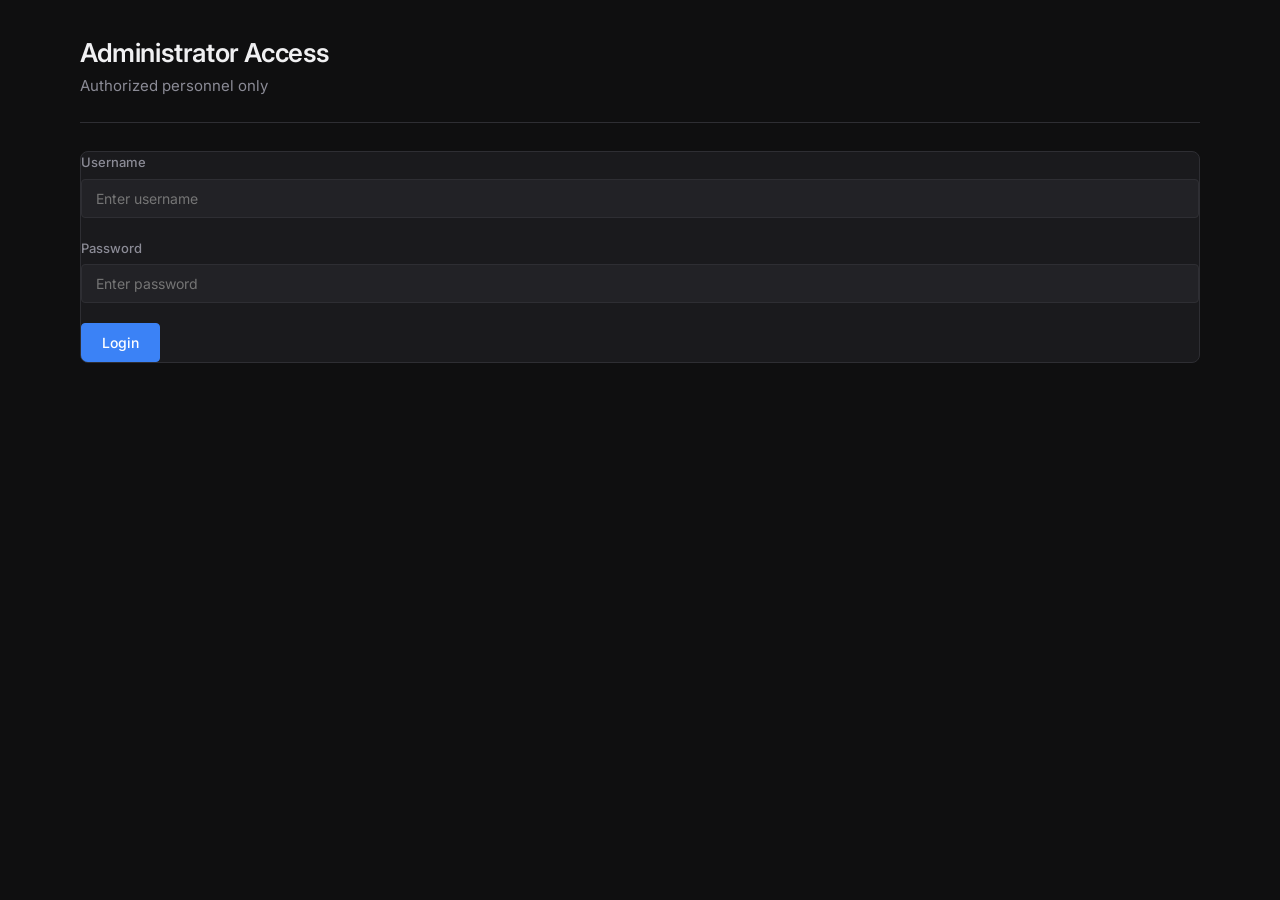
<file: admin-login.html>
<!DOCTYPE html>
<html lang="en">
<head>
    <meta charset="UTF-8">
    <meta name="viewport" content="width=device-width, initial-scale=1.0">
    <title>Admin Login</title>

    <link rel="stylesheet" href="css/style.css">
</head>

<body>

    <main class="dashboard">

        <div class="hero-section">
            <h1>Administrator Access</h1>
            <p>Authorized personnel only</p>
        </div>

        <section class="tracker-section">

            <div class="form-group">

                <label>Username</label>

                <input
                    type="text"
                    id="adminUsername"
                    placeholder="Enter username"
                >

            </div>

            <div class="form-group">

                <label>Password</label>

                <input
                    type="password"
                    id="adminPassword"
                    placeholder="Enter password"
                >

            </div>

            <button
                class="btn-submit"
                id="adminLoginBtn"
            >
                Login
            </button>

        </section>

    </main>

    <script src="js/admin-login.js"></script>

</body>
</html>
</file>
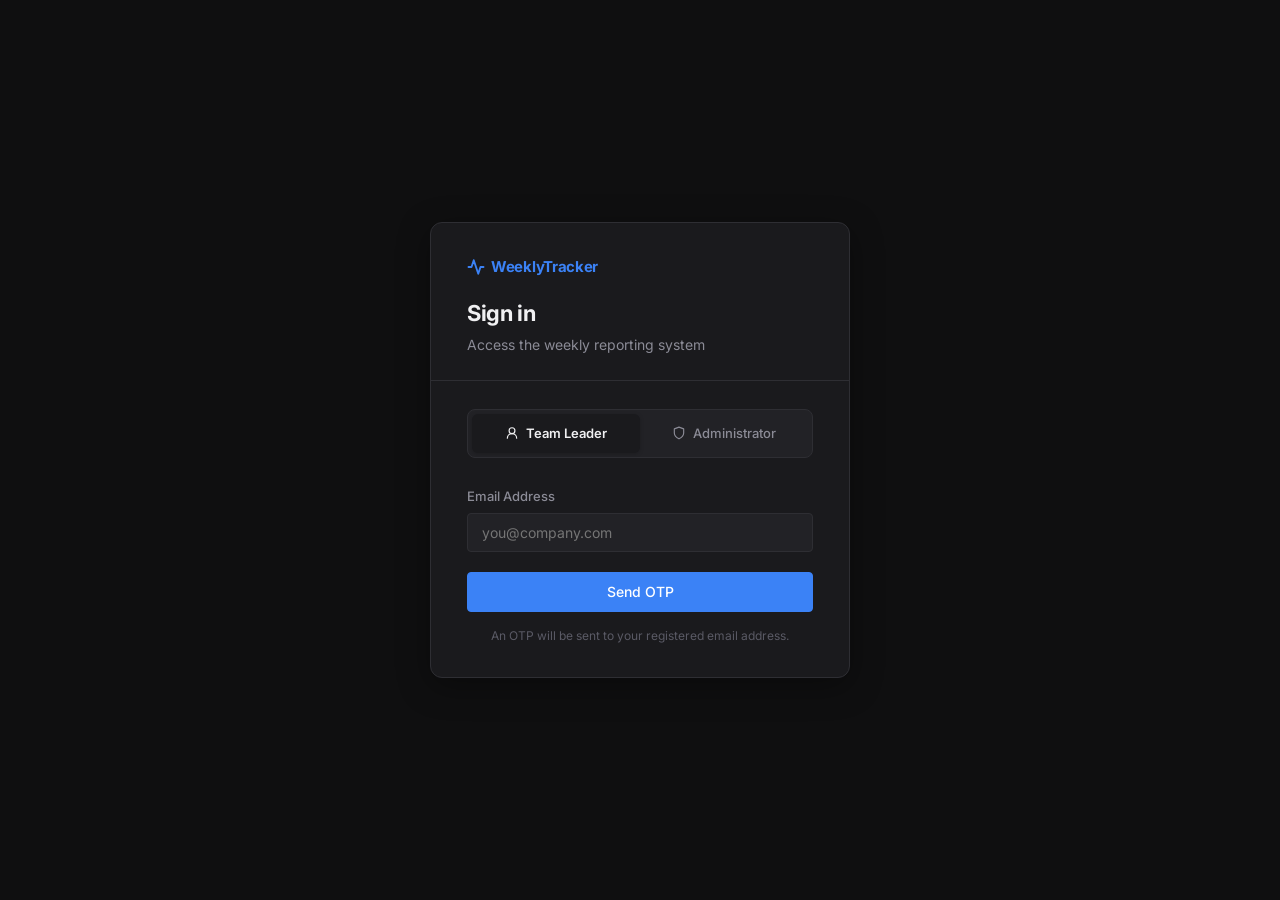
<file: form.html>
<!DOCTYPE html>
<html lang="en">
<head>
    <meta charset="UTF-8">
    <meta name="viewport" content="width=device-width, initial-scale=1.0">
    <title>Submit Report</title>

    <link rel="stylesheet" href="css/style.css">
</head>
<body>
    <script src="js/auth.js"></script>
    <script>
        if (!Auth.guard()) { /* redirecting */ }
    </script>

<nav class="navbar">
    <div class="logo" style="display: flex; align-items: center;">
        <svg xmlns="http://www.w3.org/2000/svg" width="20" height="20" viewBox="0 0 24 24" fill="none" stroke="var(--accent)" stroke-width="2.5" stroke-linecap="round" stroke-linejoin="round" style="margin-right: 6px;">
            <path d="M22 12h-4l-3 9L9 3l-3 9H2"/>
        </svg>
        WeeklyTracker
    </div>
    <ul class="nav-links">
        <li><a href="index.html">Dashboard</a></li>
        <li><a href="form.html" class="active">Submit Report</a></li>
        <li><a href="tracker.html">Tracker</a></li>
        <li><a href="teams.html">Teams</a></li>
    </ul>
    <div class="navbar-right">
        <button id="sendReportBtn" class="action-btn" style="background: var(--accent); color: white; border-color: var(--accent);">Director Report</button>
        <div class="week-badge" id="weekBadgeNav">—</div>
        <button class="theme-btn" onclick="location.reload()" title="Refresh Dashboard">
            <svg xmlns="http://www.w3.org/2000/svg" width="16" height="16" viewBox="0 0 24 24" fill="none" stroke="currentColor" stroke-width="2" stroke-linecap="round" stroke-linejoin="round">
                <path d="M3 12a9 9 0 1 0 9-9 9.75 9.75 0 0 0-6.74 2.74L3 8"/>
                <path d="M3 3v5h5"/>
            </svg>
        </button>
        <button id="themeToggle" class="theme-btn" title="Toggle theme">
            <svg xmlns="http://www.w3.org/2000/svg" width="16" height="16" viewBox="0 0 24 24" fill="none" stroke="currentColor" stroke-width="2" stroke-linecap="round" stroke-linejoin="round">
                <path d="M12 3a6 6 0 0 0 9 9 9 9 0 1 1-9-9Z"/>
            </svg>
        </button>
        <!-- Profile icon -->
        <div class="profile-avatar" id="profileAvatar" title="">
            <svg xmlns="http://www.w3.org/2000/svg" width="16" height="16" viewBox="0 0 24 24" fill="none" stroke="currentColor" stroke-width="2" stroke-linecap="round" stroke-linejoin="round">
                <circle cx="12" cy="8" r="5"/><path d="M20 21a8 8 0 1 0-16 0"/>
            </svg>
        </div>
        <button id="logoutBtn" class="action-btn">Logout</button>
    </div>
</nav>

<main class="dashboard">

    <div class="hero-section">
        <h1>Submit Weekly Report</h1>
        <p>Fill your weekly progress report</p>
    </div>

    <section class="tracker-section" style="position: relative;">

        <!-- Auto-fill loader overlay -->
        <div class="form-loading-overlay hidden" id="formLoader">
            <div class="spinner spinner-lg"></div>
            <span>Auto-filling your details…</span>
        </div>

        <div class="card-header" style="padding: 16px 24px; border-bottom: 1px solid var(--border); background: var(--bg-elevated); font-size: 14px; font-weight: 600;">Weekly Report Details</div>
        <form id="reportForm" style="padding: 24px;">

            <div class="form-grid-2">
                <div class="form-group">
                    <label>Select Team</label>
                    <select id="teamName" required>
                        <option value="" disabled selected>Choose Team</option>
                    </select>
                </div>

                <div class="form-group">
                    <label>Team Leader</label>
                    <input type="text" id="leaderName" readonly placeholder="Auto-filled">
                </div>

                <div class="form-group" style="grid-column: span 2;">
                    <label>Email Address</label>
                    <select id="leaderEmail" required>
                        <option value="" disabled selected>Choose Email</option>
                    </select>
                </div>
            </div>

            <hr class="divider">

            <div class="form-group">
                <label>Work Done This Week</label>
                <textarea id="workDone" rows="4" placeholder="List all completed tasks and key activities..." required></textarea>
            </div>

            <div class="form-group">
                <label>Work In Progress</label>
                <textarea id="wip" rows="4" placeholder="What's currently being worked on but not yet finished?" required></textarea>
            </div>

            <div class="form-group">
                <label>Plans For Next Week</label>
                <textarea id="nextWeekPlan" rows="4" placeholder="What are the main priorities for next week?" required></textarea>
            </div>
            
            <div class="form-group">
                <label>Achievements / Highlights <small style="color:var(--text-muted);font-weight:400;">(Optional)</small></label>
                <textarea id="achievements" rows="3" placeholder="Any major wins, milestones, or positive feedback this week?"></textarea>
            </div>

            <div style="margin-top: 32px; display: flex; justify-content: flex-end;">
                <button type="submit" class="btn-submit" style="width: auto; min-width: 160px;">Submit Report</button>
            </div>
        </form>
        <div id="successMessage" style="display:none; margin-top:20px; padding:15px; border-radius:10px; background:#10b98120; color:#10b981; font-weight:600;">
    ✅ Report submitted successfully!
</div>

    </section>

</main>

<script src="js/app.js"></script>
<script src="js/form.js"></script>
    <script>
        document.getElementById('logoutBtn')?.addEventListener('click', () => Auth.logout());
        Auth.applyRoleUI();

        // Show profile icon with logged-in user's email
        (function () {
            const user = Auth.getUser();
            const avatar = document.getElementById('profileAvatar');
            if (avatar && user.email) {
                avatar.title = user.email;
                avatar.setAttribute('data-email', user.email);
            }
        })();

        // Auto-fill logged-in user's details after teams load
        window.addEventListener('DOMContentLoaded', () => {
            const user      = Auth.getUser();
            const formLoader = document.getElementById('formLoader');

            if (!user.email) return;

            // Show the overlay loader immediately
            if (formLoader) formLoader.classList.remove('hidden');

            let attempts = 0;
            const maxAttempts = 30; // 9 seconds max wait

            const pollAutoFill = setInterval(() => {
                attempts++;
                const teamSelect = document.getElementById('teamName');

                // Stop waiting after max attempts
                if (attempts >= maxAttempts) {
                    clearInterval(pollAutoFill);
                    if (formLoader) formLoader.classList.add('hidden');
                    return;
                }

                // Wait for teams to load into the dropdown
                if (!teamSelect || teamSelect.options.length <= 1) return;

                clearInterval(pollAutoFill);

                // Find matching team by email in data-email attribute
                let matched = false;
                Array.from(teamSelect.options).forEach(opt => {
                    if (opt.dataset.email &&
                        opt.dataset.email.toLowerCase().includes(user.email.toLowerCase())) {
                        teamSelect.value = opt.value;
                        teamSelect.dispatchEvent(new Event('change'));
                        matched = true;
                    }
                });

                // If team matched, auto-select the user's email in the email dropdown
                if (matched) {
                    const pollEmail = setInterval(() => {
                        const emailDropdown = document.getElementById('leaderEmail');
                        if (!emailDropdown || emailDropdown.options.length <= 1) return;
                        clearInterval(pollEmail);
                        Array.from(emailDropdown.options).forEach(opt => {
                            if (opt.value.toLowerCase() === user.email.toLowerCase()) {
                                emailDropdown.value = opt.value;
                            }
                        });
                    }, 100);
                }

                // If no team matched, check if it's an independent user
                // (email in sessionStorage but not in any team) — select Independent option
                if (!matched) {
                    const indepOpt = Array.from(teamSelect.options).find(
                        o => o.value === '__independent__'
                    );
                    if (indepOpt) {
                        teamSelect.value = '__independent__';
                        teamSelect.dispatchEvent(new Event('change'));
                    }
                    // Pre-fill the email field with the logged-in email
                    setTimeout(() => {
                        const emailDropdown = document.getElementById('leaderEmail');
                        if (emailDropdown) {
                            // For independent mode the email field becomes a text input
                            // handled by form.js — just set if it's a select with matching option
                            Array.from(emailDropdown.options || []).forEach(opt => {
                                if (opt.value.toLowerCase() === user.email.toLowerCase()) {
                                    emailDropdown.value = opt.value;
                                }
                            });
                        }
                    }, 400);
                }

                // Hide the loader after a short delay to allow change event to finish
                setTimeout(() => {
                    if (formLoader) formLoader.classList.add('hidden');
                }, matched ? 800 : 0);

            }, 300);
        });
    </script>

</body>
</html>
</file>
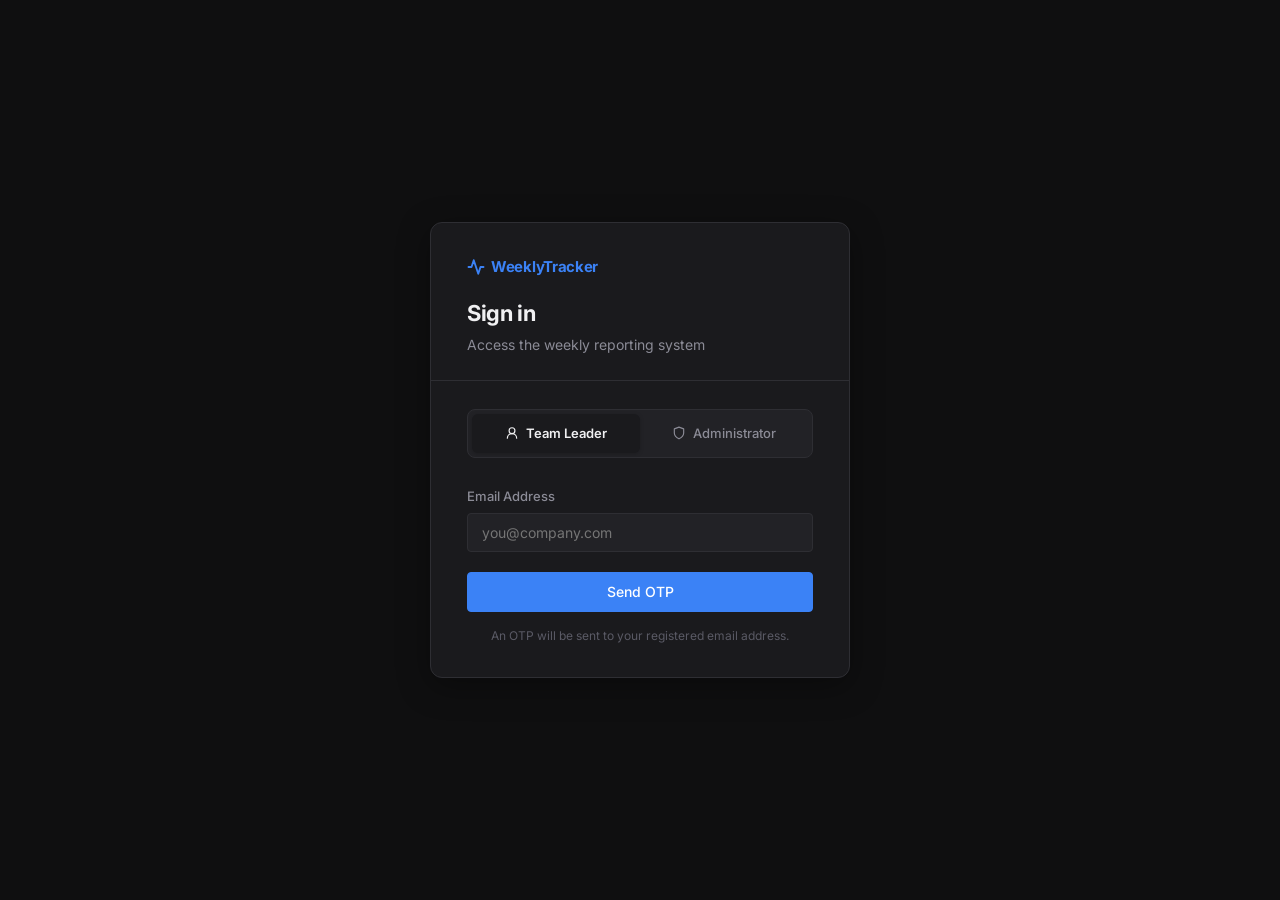
<file: login.html>
<!DOCTYPE html>
<html lang="en">
<head>
    <meta charset="UTF-8">
    <meta name="viewport" content="width=device-width, initial-scale=1.0">
    <meta name="description" content="Login - Weekly Reporting System">
    <title>Login — Weekly Tracker</title>
    <link rel="stylesheet" href="css/style.css">
    <style>
        body {
            min-height: 100vh;
            display: flex;
            align-items: center;
            justify-content: center;
            background-color: var(--bg-main);
        }

        .login-card {
            width: 100%;
            max-width: 420px;
            background: var(--bg-surface);
            border: 1px solid var(--border);
            border-radius: 12px;
            overflow: hidden;
            box-shadow: 0 8px 32px rgba(0,0,0,0.35);
        }

        .login-header {
            padding: 32px 36px 24px;
            border-bottom: 1px solid var(--border);
        }

        .login-logo {
            font-size: 15px;
            font-weight: 700;
            color: var(--accent);
            letter-spacing: -0.3px;
            margin-bottom: 20px;
            display: flex;
            align-items: center;
            gap: 6px;
        }

        .login-header h1 { font-size: 22px; font-weight: 700; letter-spacing: -0.4px; margin-bottom: 6px; }
        .login-header p  { font-size: 14px; color: var(--text-secondary); }
        .login-body      { padding: 28px 36px 32px; }

        .role-toggle {
            display: grid;
            grid-template-columns: 1fr 1fr;
            background: var(--bg-elevated);
            border: 1px solid var(--border);
            border-radius: 8px;
            padding: 4px;
            margin-bottom: 28px;
        }

        .role-toggle input[type="radio"] { display: none; }

        .role-toggle label {
            display: flex;
            align-items: center;
            justify-content: center;
            gap: 7px;
            padding: 9px 14px;
            border-radius: 6px;
            font-size: 13px;
            font-weight: 500;
            color: var(--text-secondary);
            cursor: pointer;
            transition: all 0.18s;
            user-select: none;
        }

        .role-toggle input[type="radio"]:checked + label {
            background: var(--bg-surface);
            color: var(--text-primary);
            font-weight: 600;
            box-shadow: 0 1px 4px rgba(0,0,0,0.2);
        }

        .role-toggle input#roleAdmin:checked + label { color: var(--accent); }

        .login-message {
            margin-top: 14px;
            padding: 10px 14px;
            border-radius: 6px;
            font-size: 13px;
            font-weight: 500;
            display: none;
        }

        .login-message.success { background: var(--green-bg); color: var(--green); }
        .login-message.error   { background: var(--red-bg);   color: var(--red);   }

        .btn-full {
            width: 100%;
            height: 40px;
            font-size: 14px;
            margin-top: 4px;
            display: flex;
            align-items: center;
            justify-content: center;
            gap: 8px;
        }

        /* Role context hint below form */
        .role-hint {
            margin-top: 14px;
            font-size: 12px;
            color: var(--text-muted);
            text-align: center;
        }

        /* OTP modal extras */
        .otp-input-group input {
            letter-spacing: 6px;
            font-size: 20px;
            font-weight: 700;
            text-align: center;
        }

        .otp-hint {
            font-size: 12px;
            color: var(--text-muted);
            margin-top: 8px;
            line-height: 1.5;
        }

        .resend-link {
            font-size: 12px;
            color: var(--accent);
            cursor: pointer;
            background: none;
            border: none;
            padding: 0;
            font-family: inherit;
            margin-top: 10px;
            display: block;
            text-align: right;
        }

        .resend-link:hover    { text-decoration: underline; }
        .resend-link:disabled { color: var(--text-muted); cursor: default; text-decoration: none; }
    </style>
</head>
<body>

    <!-- ── Login Card ── -->
    <div class="login-card">
        <div class="login-header">
            <div class="login-logo">
                <svg xmlns="http://www.w3.org/2000/svg" width="18" height="18" viewBox="0 0 24 24" fill="none"
                     stroke="currentColor" stroke-width="2.5" stroke-linecap="round" stroke-linejoin="round">
                    <path d="M22 12h-4l-3 9L9 3l-3 9H2"/>
                </svg>
                WeeklyTracker
            </div>
            <h1>Sign in</h1>
            <p>Access the weekly reporting system</p>
        </div>

        <div class="login-body">

            <!-- Role Selector -->
            <div class="role-toggle">
                <input type="radio" name="role" id="roleUser" value="User" checked>
                <label for="roleUser">
                    <svg xmlns="http://www.w3.org/2000/svg" width="14" height="14" viewBox="0 0 24 24" fill="none"
                         stroke="currentColor" stroke-width="2" stroke-linecap="round" stroke-linejoin="round">
                        <circle cx="12" cy="8" r="5"/><path d="M20 21a8 8 0 1 0-16 0"/>
                    </svg>
                    Team Leader
                </label>
                <input type="radio" name="role" id="roleAdmin" value="Admin">
                <label for="roleAdmin">
                    <svg xmlns="http://www.w3.org/2000/svg" width="14" height="14" viewBox="0 0 24 24" fill="none"
                         stroke="currentColor" stroke-width="2" stroke-linecap="round" stroke-linejoin="round">
                        <path d="M12 22s8-4 8-10V5l-8-3-8 3v7c0 6 8 10 8 10z"/>
                    </svg>
                    Administrator
                </label>
            </div>

            <!-- Unified Email + OTP flow for both roles -->
            <div class="form-group">
                <label for="email">Email Address</label>
                <input type="email" id="email" placeholder="you@company.com" autocomplete="email">
            </div>

            <button class="btn-submit btn-full" id="sendOtpBtn">
                <span id="sendOtpText">Send OTP</span>
            </button>

            <p class="role-hint" id="roleHint">An OTP will be sent to your registered email address.</p>

            <div class="login-message" id="userMessage"></div>

        </div>
    </div>

    <!-- ── OTP Modal Popup ── -->
    <div class="modal-backdrop" id="otpModal">
        <div class="modal-box">
            <button class="modal-close" id="otpModalClose" title="Close">
                <svg xmlns="http://www.w3.org/2000/svg" width="16" height="16" viewBox="0 0 24 24" fill="none"
                     stroke="currentColor" stroke-width="2" stroke-linecap="round" stroke-linejoin="round">
                    <line x1="18" y1="6" x2="6" y2="18"/><line x1="6" y1="6" x2="18" y2="18"/>
                </svg>
            </button>

            <div class="modal-icon">
                <svg xmlns="http://www.w3.org/2000/svg" width="22" height="22" viewBox="0 0 24 24" fill="none"
                     stroke="var(--accent)" stroke-width="2" stroke-linecap="round" stroke-linejoin="round">
                    <rect width="18" height="11" x="3" y="11" rx="2" ry="2"/>
                    <path d="M7 11V7a5 5 0 0 1 10 0v4"/>
                </svg>
            </div>

            <div class="modal-title">Check your inbox</div>
            <div class="modal-subtitle">
                Enter the OTP sent to <strong id="otpEmailDisplay">your email</strong>
            </div>

            <div class="form-group">
                <label for="otp">One-Time Password</label>
                <div class="otp-input-group">
                    <input type="text" id="otp" placeholder="· · · · · ·" maxlength="8" autocomplete="one-time-code">
                </div>
                <p class="otp-hint">The OTP may take a moment to arrive. Check spam if needed.</p>
                <button class="resend-link" id="resendOtpBtn" disabled>Resend OTP</button>
            </div>

            <button class="btn-submit btn-full" id="verifyOtpBtn" style="margin-top: 8px;">
                <span id="verifyOtpText">Verify &amp; Sign In</span>
            </button>
            <div class="login-message" id="otpMessage"></div>
        </div>
    </div>

    <script src="js/auth.js"></script>
    <script>
        if (Auth.isAuthenticated()) {
            window.location.replace(Auth.isAdmin() ? 'index.html' : 'form.html');
        }
    </script>
    <script src="js/login.js"></script>

</body>
</html>
</file>
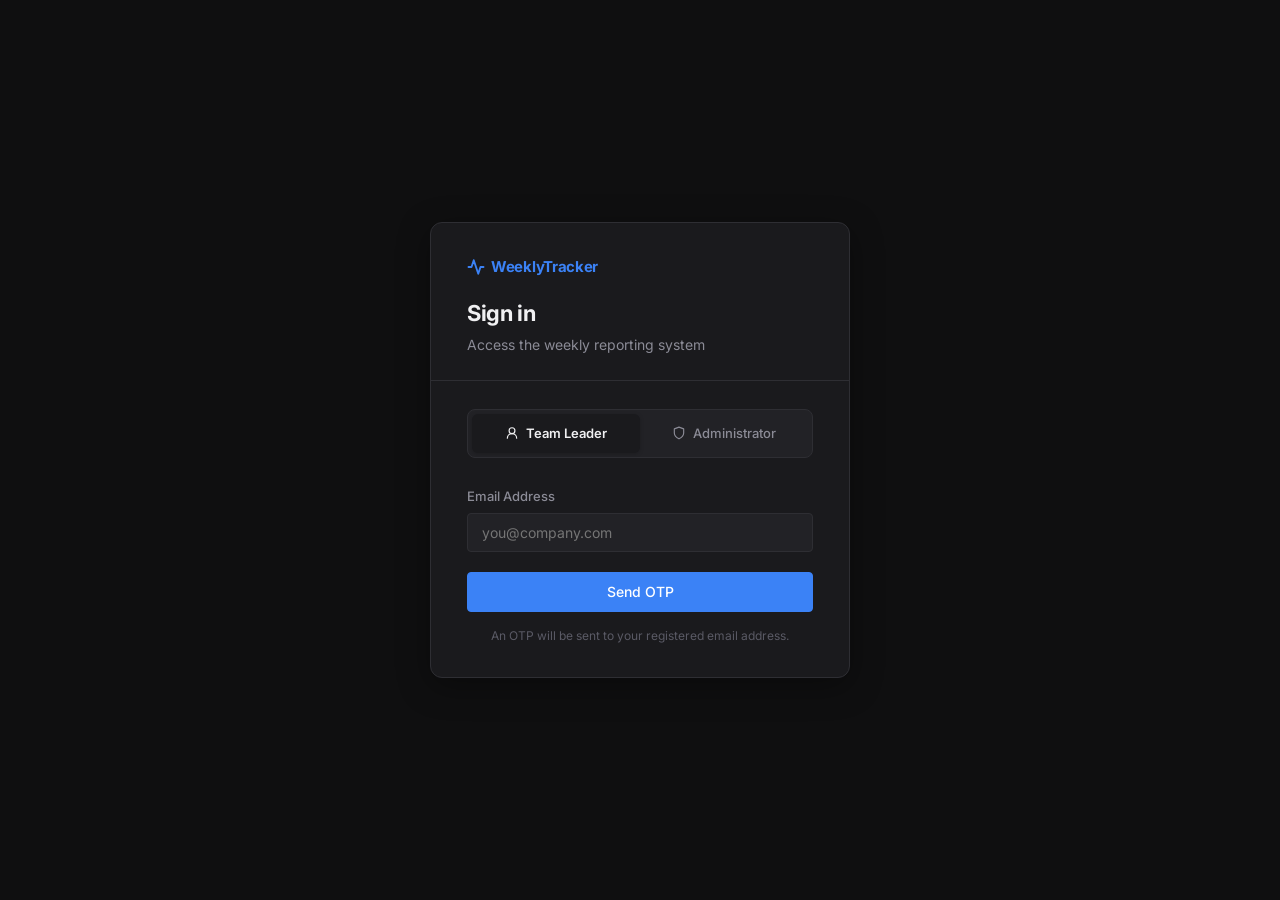
<file: teams.html>
<!DOCTYPE html>
<html lang="en">
<head>
    <meta charset="UTF-8">
    <meta name="viewport" content="width=device-width, initial-scale=1.0">
    <title>Weekly Tracker - Teams</title>

    <link rel="stylesheet" href="css/style.css">
</head>

<body>
    <script src="js/auth.js"></script>
    <script>
        if (!Auth.adminOnly()) { /* redirecting */ }
    </script>

    <nav class="navbar">
        <div class="logo" style="display: flex; align-items: center;">
            <svg xmlns="http://www.w3.org/2000/svg" width="20" height="20" viewBox="0 0 24 24" fill="none" stroke="var(--accent)" stroke-width="2.5" stroke-linecap="round" stroke-linejoin="round" style="margin-right: 6px;">
                <path d="M22 12h-4l-3 9L9 3l-3 9H2"/>
            </svg>
            WeeklyTracker
        </div>
        <ul class="nav-links">
            <li><a href="index.html">Dashboard</a></li>
            <li><a href="form.html">Submit Report</a></li>
            <li><a href="tracker.html">Tracker</a></li>
            <li><a href="teams.html" class="active">Teams</a></li>
        </ul>
        <div class="navbar-right">
            <button id="sendReportBtn" class="action-btn" style="background: var(--accent); color: white; border-color: var(--accent);">Director Report</button>
            <div class="week-badge" id="weekBadgeNav">—</div>
            <button class="theme-btn" onclick="location.reload()" title="Refresh Dashboard">
                <svg xmlns="http://www.w3.org/2000/svg" width="16" height="16" viewBox="0 0 24 24" fill="none" stroke="currentColor" stroke-width="2" stroke-linecap="round" stroke-linejoin="round">
                    <path d="M3 12a9 9 0 1 0 9-9 9.75 9.75 0 0 0-6.74 2.74L3 8"/>
                    <path d="M3 3v5h5"/>
                </svg>
            </button>
            <button id="themeToggle" class="theme-btn" title="Toggle theme">
                <svg xmlns="http://www.w3.org/2000/svg" width="16" height="16" viewBox="0 0 24 24" fill="none" stroke="currentColor" stroke-width="2" stroke-linecap="round" stroke-linejoin="round">
                    <path d="M12 3a6 6 0 0 0 9 9 9 9 0 1 1-9-9Z"/>
                </svg>
            </button>
            <!-- Profile icon -->
            <div class="profile-avatar" id="profileAvatar" title="">
                <svg xmlns="http://www.w3.org/2000/svg" width="16" height="16" viewBox="0 0 24 24" fill="none" stroke="currentColor" stroke-width="2" stroke-linecap="round" stroke-linejoin="round">
                    <circle cx="12" cy="8" r="5"/><path d="M20 21a8 8 0 1 0-16 0"/>
                </svg>
            </div>
            <button id="logoutBtn" class="action-btn">Logout</button>
        </div>
    </nav>

    <main class="dashboard">

        <div class="hero-section">
            <h1>Teams Overview</h1>
            <p>All departments and reporting status</p>
        </div>

        <section class="tracker-section">

            <table class="tracker-table">

                <thead>
                    <tr>
                        <th>#</th>
                        <th>Team</th>
                        <th>Leader</th>
                        <th>Email</th>
                        <th>Status</th>
                    </tr>
                </thead>

                <tbody id="teamsTableBody">
                    <!-- Rows will be added by JavaScript -->
                </tbody>

            </table>

        </section>

    </main>

    <script src="js/app.js"></script>
    <script>
        document.getElementById('logoutBtn')?.addEventListener('click', () => Auth.logout());
        Auth.applyRoleUI();
        (function () {
            const user = Auth.getUser();
            const avatar = document.getElementById('profileAvatar');
            if (avatar && user.email) { avatar.title = user.email; }
        })();
    </script>

</body>
</html>
</file>
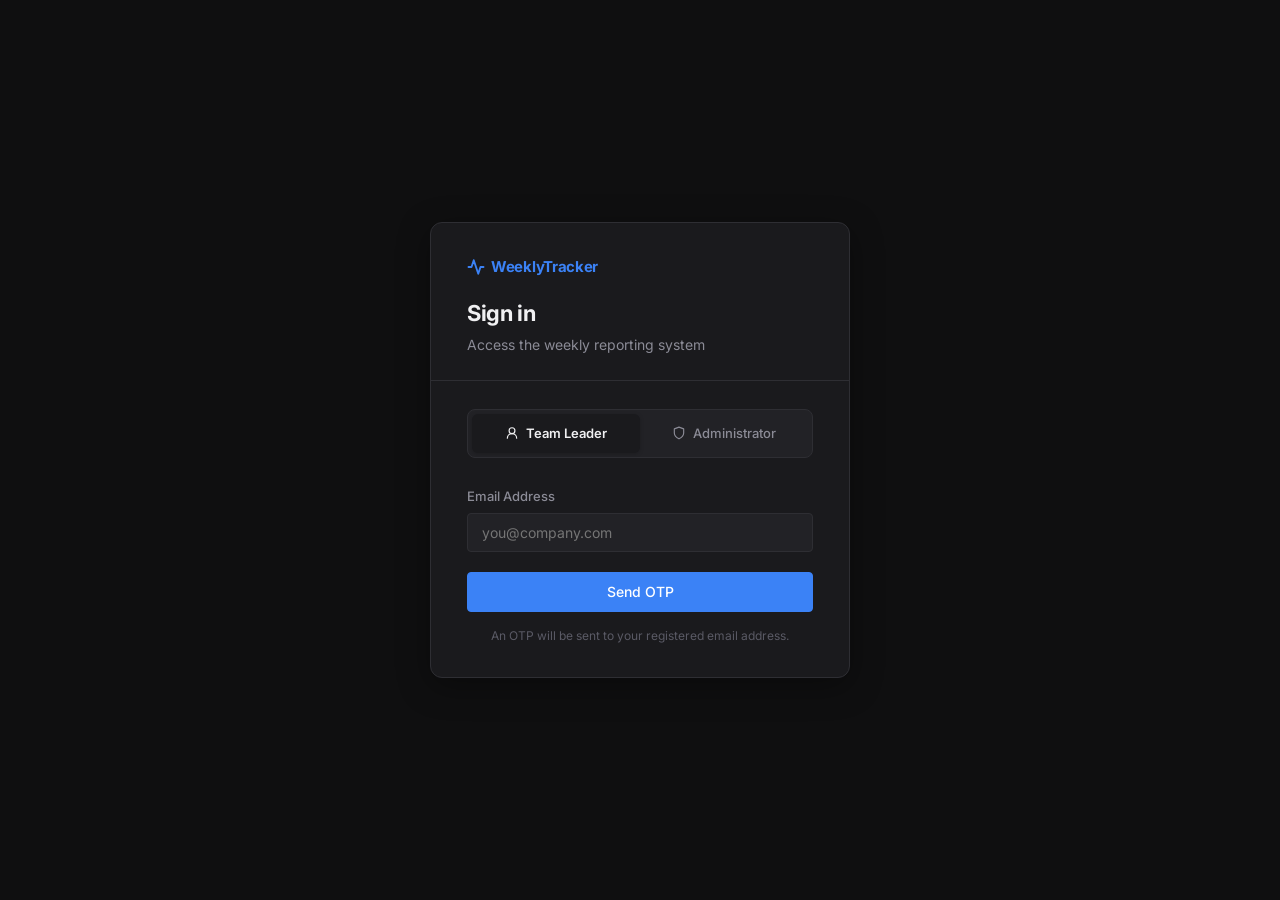
<file: tracker.html>
<!DOCTYPE html>
<html lang="en">
<head>
    <meta charset="UTF-8">
    <meta name="viewport" content="width=device-width, initial-scale=1.0">
    <meta name="description" content="Submission Tracker - Monitor weekly report submissions across all teams.">
    <title>Tracker — Weekly Tracker</title>
    <link rel="stylesheet" href="css/style.css">
</head>
<body>
    <script src="js/auth.js"></script>
    <script>
        if (!Auth.adminOnly()) { /* redirecting */ }
    </script>

    <nav class="navbar">
        <div class="logo" style="display: flex; align-items: center;">
            <svg xmlns="http://www.w3.org/2000/svg" width="20" height="20" viewBox="0 0 24 24" fill="none" stroke="var(--accent)" stroke-width="2.5" stroke-linecap="round" stroke-linejoin="round" style="margin-right: 6px;">
                <path d="M22 12h-4l-3 9L9 3l-3 9H2"/>
            </svg>
            WeeklyTracker
        </div>
        <ul class="nav-links">
            <li><a href="index.html">Dashboard</a></li>
            <li><a href="form.html">Submit Report</a></li>
            <li><a href="tracker.html" class="active">Tracker</a></li>
            <li><a href="teams.html">Teams</a></li>
        </ul>
        <div class="navbar-right">
            <button id="sendReportBtn" class="action-btn" style="background: var(--accent); color: white; border-color: var(--accent);">Director Report</button>
            <div class="week-badge" id="weekBadgeNav">—</div>
            <button class="theme-btn" onclick="location.reload()" title="Refresh Dashboard">
                <svg xmlns="http://www.w3.org/2000/svg" width="16" height="16" viewBox="0 0 24 24" fill="none" stroke="currentColor" stroke-width="2" stroke-linecap="round" stroke-linejoin="round">
                    <path d="M3 12a9 9 0 1 0 9-9 9.75 9.75 0 0 0-6.74 2.74L3 8"/>
                    <path d="M3 3v5h5"/>
                </svg>
            </button>
            <button id="themeToggle" class="theme-btn" title="Toggle theme">
                <svg xmlns="http://www.w3.org/2000/svg" width="16" height="16" viewBox="0 0 24 24" fill="none" stroke="currentColor" stroke-width="2" stroke-linecap="round" stroke-linejoin="round">
                    <path d="M12 3a6 6 0 0 0 9 9 9 9 0 1 1-9-9Z"/>
                </svg>
            </button>
            <!-- Profile icon -->
            <div class="profile-avatar" id="profileAvatar" title="">
                <svg xmlns="http://www.w3.org/2000/svg" width="16" height="16" viewBox="0 0 24 24" fill="none" stroke="currentColor" stroke-width="2" stroke-linecap="round" stroke-linejoin="round">
                    <circle cx="12" cy="8" r="5"/><path d="M20 21a8 8 0 1 0-16 0"/>
                </svg>
            </div>
            <button id="logoutBtn" class="action-btn">Logout</button>
        </div>
    </nav>

    <main class="dashboard">

        <!-- Page Header -->
        <div class="hero-section">
            <h1>Submission Tracker</h1>
            <p>Monitor weekly report submissions across all teams</p>
        </div>

        <!-- Stat Cards -->
        <div class="stats-grid">
            <div class="card">
                <h2 id="trackerTotalTeams">0</h2>
                <p>Total Teams</p>
            </div>
            <div class="card">
                <h2 id="trackerSubmitted">0</h2>
                <p>Submitted</p>
            </div>
            <div class="card">
                <h2 id="trackerPending">0</h2>
                <p>Pending</p>
            </div>
        </div>

        <!-- Table Section -->
        <div class="tracker-section">

            <div class="tracker-header">
                <h3>All Teams</h3>
                <input
                    type="text"
                    id="searchBox"
                    class="search-box"
                    placeholder="Search teams…"
                >
            </div>

            <div class="filter-buttons">
                <button class="action-btn" id="allBtn">All</button>
                <button class="action-btn" id="submittedBtn">Submitted</button>
                <button class="action-btn" id="pendingBtn">Pending</button>
            </div>

            <table class="tracker-table">
                <thead>
                    <tr>
                        <th>Team</th>
                        <th>Leader</th>
                        <th>Email</th>
                        <th>Week ID</th>
                        <th>Status</th>
                    </tr>
                </thead>
                <tbody id="trackerBody"></tbody>
            </table>

        </div>

    </main>

    <script src="js/app.js"></script>
    <script>
        document.getElementById('logoutBtn')?.addEventListener('click', () => Auth.logout());
        Auth.applyRoleUI();
        (function () {
            const user = Auth.getUser();
            const avatar = document.getElementById('profileAvatar');
            if (avatar && user.email) { avatar.title = user.email; }
        })();
    </script>

</body>
</html>
</file>
<file: css/style.css>
@import url('https://fonts.googleapis.com/css2?family=Inter:wght@400;500;600;700&display=swap');

/* ========================================
   CSS VARIABLES
======================================== */
:root {
    --bg-main:        #0f0f10;
    --bg-surface:     #1a1a1d;
    --bg-elevated:    #222226;
    --bg-hover:       #2a2a2e;

    --border:         #2e2e33;
    --border-strong:  #3a3a40;

    --text-primary:   #f0f0f2;
    --text-secondary: #8b8b96;
    --text-muted:     #5a5a65;

    --accent:         #3b82f6;
    --accent-hover:   #2563eb;
    --accent-subtle:  rgba(59, 130, 246, 0.12);

    --green:          #22c55e;
    --green-bg:       rgba(34, 197, 94, 0.10);
    --amber:          #f59e0b;
    --amber-bg:       rgba(245, 158, 11, 0.10);
    --red:            #ef4444;
    --red-bg:         rgba(239, 68, 68, 0.10);

    --radius-sm:  4px;
    --radius:     8px;
    --radius-lg:  12px;

    --shadow-sm:  0 1px 3px rgba(0,0,0,0.3);
    --shadow:     0 4px 12px rgba(0,0,0,0.4);
}

.light-mode {
    --bg-main:        #f5f5f7;
    --bg-surface:     #ffffff;
    --bg-elevated:    #f0f0f4;
    --bg-hover:       #e8e8ed;

    --border:         #dcdce0;
    --border-strong:  #c8c8cc;

    --text-primary:   #1a1a1d;
    --text-secondary: #6b6b76;
    --text-muted:     #9b9ba6;

    --accent:         #2563eb;
    --accent-hover:   #1d4ed8;
    --accent-subtle:  rgba(37, 99, 235, 0.08);

    --green:          #16a34a;
    --green-bg:       rgba(22, 163, 74, 0.08);
    --amber:          #d97706;
    --amber-bg:       rgba(217, 119, 6, 0.08);
    --red:            #dc2626;
    --red-bg:         rgba(220, 38, 38, 0.08);

    --shadow-sm:  0 1px 3px rgba(0,0,0,0.08);
    --shadow:     0 4px 12px rgba(0,0,0,0.10);
}

/* ========================================
   RESET & BASE
======================================== */
*, *::before, *::after {
    margin: 0;
    padding: 0;
    box-sizing: border-box;
}

html { font-size: 16px; }

body {
    font-family: 'Inter', -apple-system, BlinkMacSystemFont, sans-serif;
    background-color: var(--bg-main);
    color: var(--text-primary);
    line-height: 1.6;
    -webkit-font-smoothing: antialiased;
    transition: background-color 0.25s, color 0.25s;
}

h1, h2, h3, h4 { font-weight: 600; line-height: 1.3; }

/* ========================================
   NAVBAR
======================================== */
.navbar {
    position: sticky;
    top: 0;
    z-index: 100;
    display: flex;
    align-items: center;
    gap: 32px;
    padding: 0 40px;
    height: 60px;
    background-color: var(--bg-surface);
    border-bottom: 1px solid var(--border);
    box-shadow: var(--shadow-sm);
}

.logo {
    font-size: 17px;
    font-weight: 700;
    letter-spacing: -0.3px;
    color: var(--text-primary);
    white-space: nowrap;
    margin-right: 8px;
}

.nav-links {
    display: flex;
    gap: 4px;
    list-style: none;
    flex: 1;
}

.nav-links a {
    display: block;
    padding: 6px 12px;
    border-radius: var(--radius-sm);
    text-decoration: none;
    color: var(--text-secondary);
    font-weight: 500;
    font-size: 14px;
    transition: color 0.15s, background 0.15s;
}

.nav-links a:hover {
    color: var(--text-primary);
    background: var(--bg-hover);
}

.navbar-right {
    display: flex;
    align-items: center;
    gap: 10px;
    margin-left: auto;
}

.week-badge {
    display: inline-flex;
    align-items: center;
    gap: 6px;
    padding: 5px 12px;
    background: var(--bg-elevated);
    border: 1px solid var(--border);
    border-radius: var(--radius-sm);
    font-size: 13px;
    font-weight: 500;
    color: var(--text-secondary);
    white-space: nowrap;
}

.theme-btn {
    display: inline-flex;
    align-items: center;
    justify-content: center;
    width: 34px;
    height: 34px;
    background: transparent;
    border: 1px solid var(--border);
    border-radius: var(--radius-sm);
    cursor: pointer;
    font-size: 15px;
    color: var(--text-primary);
    transition: background 0.15s, border-color 0.15s;
}

.theme-btn:hover { background: var(--bg-hover); }

/* ========================================
   PROFILE AVATAR
======================================== */
.profile-avatar {
    display: inline-flex;
    align-items: center;
    justify-content: center;
    width: 34px;
    height: 34px;
    border-radius: 50%;
    background: var(--accent-subtle);
    border: 1.5px solid var(--accent);
    color: var(--accent);
    cursor: default;
    font-size: 13px;
    font-weight: 600;
    flex-shrink: 0;
    position: relative;
    transition: background 0.15s, border-color 0.15s;
}

.profile-avatar:hover {
    background: var(--accent);
    color: #fff;
}

.profile-avatar:hover::after {
    content: attr(title);
    position: absolute;
    top: calc(100% + 8px);
    right: 0;
    background: var(--bg-surface);
    border: 1px solid var(--border-strong);
    border-radius: var(--radius-sm);
    padding: 5px 10px;
    font-size: 12px;
    font-weight: 400;
    color: var(--text-primary);
    white-space: nowrap;
    box-shadow: var(--shadow);
    z-index: 200;
    pointer-events: none;
}

/* ========================================
   PAGE LAYOUT
======================================== */
.dashboard {
    max-width: 1200px;
    margin: 0 auto;
    padding: 36px 40px;
    display: flex;
    flex-direction: column;
    gap: 28px;
}

/* ========================================
   PAGE HEADER
======================================== */
.hero-section {
    display: flex;
    flex-direction: column;
    gap: 4px;
    padding-bottom: 24px;
    border-bottom: 1px solid var(--border);
}

.hero-section h1 {
    font-size: 26px;
    letter-spacing: -0.4px;
    color: var(--text-primary);
}

.hero-section p {
    font-size: 15px;
    color: var(--text-secondary);
}

/* ========================================
   STAT CARDS
======================================== */
.stats-grid {
    display: grid;
    grid-template-columns: repeat(4, 1fr);
    gap: 16px;
}

.card {
    background: var(--bg-surface);
    border: 1px solid var(--border);
    border-radius: var(--radius);
    padding: 20px 24px;
    display: flex;
    flex-direction: column;
    gap: 6px;
    transition: box-shadow 0.2s;
}

.card:hover { box-shadow: var(--shadow); }

.card h2 {
    font-size: 32px;
    font-weight: 700;
    color: var(--text-primary);
    line-height: 1;
}

.card p {
    font-size: 12px;
    font-weight: 600;
    color: var(--text-secondary);
    text-transform: uppercase;
    letter-spacing: 0.8px;
}

/* ========================================
   SCHEDULE WEEK PANELS
======================================== */
.days {
    display: grid;
    grid-template-columns: repeat(5, 1fr);
    gap: 12px;
}

.day {
    background: var(--bg-surface);
    border: 1px solid var(--border);
    border-radius: var(--radius);
    padding: 10px 8px;
    display: flex;
    flex-direction: column;
    align-items: center;
    justify-content: center;
    gap: 5px;
    min-height: 62px;
    font-size: 13px;
    font-weight: 600;
    color: var(--text-secondary);
    text-align: center;
    transition: border-color 0.15s;
}

.day > div {
    display: flex;
    flex-direction: column;
    align-items: center;
    gap: 2px;
}

.day span {
    font-size: 12px;
    font-weight: 400;
    color: var(--text-muted);
}

.day small {
    font-size: 11px;
    font-weight: 500;
    padding: 3px 8px;
    border-radius: var(--radius-sm);
    white-space: nowrap;
}

.day.today {
    border-color: var(--accent);
    background: var(--accent-subtle);
    color: var(--accent);
}

.day.today span { color: var(--accent); opacity: 0.75; }

.day.reminder small {
    background: var(--amber-bg);
    color: var(--amber);
}

.day.final-reminder small {
    background: var(--red-bg);
    color: var(--red);
}

/* ========================================
   DASHBOARD GRID (Schedule + Overview)
======================================== */
.dashboard-grid {
    display: grid;
    grid-template-columns: 1fr 280px;
    gap: 20px;
    align-items: start;
}

.left-panel {
    display: flex;
    flex-direction: column;
    gap: 20px;
}

/* ========================================
   OVERVIEW CARD
======================================== */
.overview-card {
    background: var(--bg-surface);
    border: 1px solid var(--border);
    border-radius: var(--radius);
    padding: 20px;
}

.overview-card h3 {
    font-size: 15px;
    font-weight: 600;
    margin-bottom: 16px;
    padding-bottom: 12px;
    border-bottom: 1px solid var(--border);
}

.chart-container {
    width: 160px;
    height: 160px;
    margin: 0 auto 20px auto;
    position: relative;
}

.chart-percentage {
    position: absolute;
    inset: 0;
    display: flex;
    justify-content: center;
    align-items: center;
    font-size: 24px;
    font-weight: 700;
    color: var(--text-primary);
    pointer-events: none;
}

#submissionChart {
    width: 140px !important;
    height: 140px !important;
}

.overview-stats {
    display: flex;
    flex-direction: column;
    gap: 1px;
    border: 1px solid var(--border);
    border-radius: var(--radius-sm);
    overflow: hidden;
}

.overview-stats p {
    display: flex;
    justify-content: space-between;
    align-items: center;
    padding: 9px 12px;
    font-size: 13px;
    color: var(--text-secondary);
    background: var(--bg-surface);
    border-bottom: 1px solid var(--border);
}

.overview-stats p:last-child { border-bottom: none; }

.overview-stats span {
    font-weight: 600;
    font-size: 14px;
    color: var(--text-primary);
}

/* ========================================
   SECTION BOXES (Tracker, Form, etc.)
======================================== */
.tracker-section {
    background: var(--bg-surface);
    border: 1px solid var(--border);
    border-radius: var(--radius);
    overflow: hidden;
}

.section-header {
    display: flex;
    justify-content: space-between;
    align-items: center;
    padding: 16px 24px;
    border-bottom: 1px solid var(--border);
    background: var(--bg-elevated);
}

.section-header h3 {
    font-size: 15px;
    font-weight: 600;
}

.tracker-header {
    display: flex;
    justify-content: space-between;
    align-items: center;
    padding: 16px 24px;
    border-bottom: 1px solid var(--border);
    background: var(--bg-elevated);
}

.tracker-header h3 { font-size: 15px; font-weight: 600; }

/* ========================================
   SEARCH BOX
======================================== */
.search-box {
    width: 260px;
    height: 34px;
    padding: 0 14px;
    border: 1px solid var(--border);
    border-radius: var(--radius-sm);
    background: var(--bg-main);
    color: var(--text-primary);
    font-size: 14px;
    font-family: inherit;
    outline: none;
    transition: border-color 0.15s;
}

.search-box::placeholder { color: var(--text-muted); }
.search-box:focus { border-color: var(--accent); }

/* ========================================
   TABLE
======================================== */
.tracker-table {
    width: 100%;
    border-collapse: collapse;
    font-size: 14px;
}

.tracker-table thead {
    background: var(--bg-elevated);
}

.tracker-table th {
    padding: 11px 20px;
    text-align: left;
    font-size: 11px;
    font-weight: 600;
    text-transform: uppercase;
    letter-spacing: 0.8px;
    color: var(--text-muted);
    border-bottom: 1px solid var(--border);
    white-space: nowrap;
}

.tracker-table td {
    padding: 14px 20px;
    color: var(--text-primary);
    border-bottom: 1px solid var(--border);
    vertical-align: middle;
}

.tracker-table tbody tr:last-child td {
    border-bottom: none;
}

.tracker-table tbody tr:hover td {
    background: var(--bg-hover);
    transition: background 0.1s;
}

/* ========================================
   STATUS BADGES
======================================== */
.status {
    display: inline-flex;
    align-items: center;
    padding: 3px 10px;
    border-radius: 100px;
    font-size: 12px;
    font-weight: 600;
    white-space: nowrap;
    letter-spacing: 0.2px;
}

.status.submitted {
    background: var(--green-bg);
    color: var(--green);
}

.status.pending {
    background: var(--amber-bg);
    color: var(--amber);
}

.status.late {
    background: var(--red-bg);
    color: var(--red);
}

.status.not-submitted {
    background: rgba(139, 92, 246, 0.12);
    color: #8b5cf6;
}

/* ========================================
   FILTER BUTTONS
======================================== */
.filter-buttons {
    display: flex;
    gap: 6px;
    padding: 14px 20px;
    border-bottom: 1px solid var(--border);
    background: var(--bg-surface);
}

/* ========================================
   BUTTONS
======================================== */
.btn-submit,
.action-btn {
    display: inline-flex;
    align-items: center;
    justify-content: center;
    gap: 6px;
    padding: 8px 16px;
    height: 34px;
    border-radius: var(--radius-sm);
    font-family: inherit;
    font-size: 13px;
    font-weight: 500;
    cursor: pointer;
    text-decoration: none;
    white-space: nowrap;
    transition: all 0.15s;
    border: 1px solid var(--border);
    background: var(--bg-elevated);
    color: var(--text-primary);
}

.action-btn:hover { background: var(--bg-hover); }

.btn-submit {
    background: var(--accent);
    color: #fff;
    border-color: var(--accent);
    padding: 10px 20px;
    height: auto;
    font-size: 14px;
}

.btn-submit:hover { background: var(--accent-hover); border-color: var(--accent-hover); }

.actions-grid {
    display: flex;
    gap: 10px;
    flex-wrap: wrap;
    padding: 20px 24px;
    background: var(--bg-surface);
    border: 1px solid var(--border);
    border-radius: var(--radius);
}

/* ========================================
   FORMS
======================================== */
.form-group {
    display: flex;
    flex-direction: column;
    gap: 6px;
    margin-bottom: 20px;
}

.form-group label {
    font-size: 13px;
    font-weight: 500;
    color: var(--text-secondary);
}

.form-group input,
.form-group textarea,
.form-group select {
    padding: 10px 14px;
    border: 1px solid var(--border);
    border-radius: var(--radius-sm);
    background: var(--bg-elevated);
    color: var(--text-primary);
    font-size: 14px;
    font-family: inherit;
    outline: none;
    transition: border-color 0.15s, box-shadow 0.15s;
    appearance: none;
}

.form-group input:focus,
.form-group textarea:focus,
.form-group select:focus {
    border-color: var(--accent);
    box-shadow: 0 0 0 3px var(--accent-subtle);
}

.form-group textarea {
    resize: vertical;
    min-height: 100px;
    line-height: 1.6;
}

.form-grid-2 {
    display: grid;
    grid-template-columns: 1fr 1fr;
    gap: 16px;
    margin-bottom: 20px;
}

.form-grid-2 .form-group {
    margin-bottom: 0;
}

.divider {
    height: 1px;
    background: var(--border);
    margin: 24px 0;
    border: none;
}




#lastSync {
    color: var(--text-muted);
    font-size: 12px;
}

/* ========================================
   SECTION WRAPPERS (for recent section)
======================================== */
.recent-section {
    background: var(--bg-surface);
    border: 1px solid var(--border);
    border-radius: var(--radius);
    overflow: hidden;
}

.recent-section h3 {
    font-size: 15px;
    font-weight: 600;
    padding: 16px 24px;
    border-bottom: 1px solid var(--border);
    background: var(--bg-elevated);
}

/* ========================================
   UTILITIES
======================================== */
.content-grid {
    display: grid;
    gap: 20px;
}

/* ========================================
   GLOBAL LOADER / SPINNER
======================================== */
@keyframes spin {
    to { transform: rotate(360deg); }
}

@keyframes pulse-fade {
    0%, 100% { opacity: 0.4; }
    50%       { opacity: 1;   }
}

/* ── Inline spinner (small, inside buttons / cards) ── */
.spinner {
    display: inline-block;
    width: 16px;
    height: 16px;
    border: 2px solid var(--border-strong);
    border-top-color: var(--accent);
    border-radius: 50%;
    animation: spin 0.7s linear infinite;
    vertical-align: middle;
    flex-shrink: 0;
}

.spinner-sm { width: 12px; height: 12px; border-width: 2px; }
.spinner-lg { width: 28px; height: 28px; border-width: 3px; }

/* ── Full-page overlay loader ── */
#pageLoader {
    position: fixed;
    inset: 0;
    z-index: 9000;
    background: var(--bg-main);
    display: flex;
    flex-direction: column;
    align-items: center;
    justify-content: center;
    gap: 16px;
    transition: opacity 0.3s;
}

#pageLoader.hidden {
    opacity: 0;
    pointer-events: none;
}

#pageLoader .loader-logo {
    font-size: 15px;
    font-weight: 700;
    color: var(--accent);
    letter-spacing: -0.3px;
    display: flex;
    align-items: center;
    gap: 6px;
}

#pageLoader .loader-text {
    font-size: 13px;
    color: var(--text-muted);
    animation: pulse-fade 1.4s ease-in-out infinite;
}

/* ── Card skeleton placeholder ── */
.skeleton {
    background: linear-gradient(90deg,
        var(--bg-elevated) 25%,
        var(--bg-hover)    50%,
        var(--bg-elevated) 75%
    );
    background-size: 200% 100%;
    animation: skeleton-sweep 1.4s ease infinite;
    border-radius: var(--radius-sm);
}

@keyframes skeleton-sweep {
    0%   { background-position: 200% 0; }
    100% { background-position: -200% 0; }
}

.skeleton-row {
    height: 14px;
    margin-bottom: 10px;
    border-radius: 4px;
}

.skeleton-row.short { width: 40%; }
.skeleton-row.medium { width: 65%; }
.skeleton-row.full   { width: 100%; }

/* ── Section inline loader (inside table / card) ── */
.section-loader {
    display: flex;
    align-items: center;
    justify-content: center;
    gap: 10px;
    padding: 32px 16px;
    color: var(--text-muted);
    font-size: 13px;
}

/* ── Form auto-fill overlay ── */
.form-loading-overlay {
    position: absolute;
    inset: 0;
    background: rgba(15,15,16,0.7);
    backdrop-filter: blur(3px);
    border-radius: var(--radius);
    z-index: 10;
    display: flex;
    flex-direction: column;
    align-items: center;
    justify-content: center;
    gap: 12px;
    color: var(--text-secondary);
    font-size: 13px;
    font-weight: 500;
    transition: opacity 0.25s;
}

.form-loading-overlay.hidden {
    opacity: 0;
    pointer-events: none;
}

/* ========================================
   OTP MODAL
======================================== */
.modal-backdrop {
    position: fixed;
    inset: 0;
    z-index: 8000;
    background: rgba(0,0,0,0.6);
    backdrop-filter: blur(4px);
    display: flex;
    align-items: center;
    justify-content: center;
    opacity: 0;
    pointer-events: none;
    transition: opacity 0.2s;
}

.modal-backdrop.open {
    opacity: 1;
    pointer-events: all;
}

.modal-box {
    background: var(--bg-surface);
    border: 1px solid var(--border-strong);
    border-radius: var(--radius-lg);
    width: 100%;
    max-width: 380px;
    padding: 32px 28px;
    box-shadow: 0 16px 48px rgba(0,0,0,0.5);
    transform: translateY(12px) scale(0.97);
    transition: transform 0.25s cubic-bezier(.34,1.56,.64,1), opacity 0.2s;
    position: relative;
}

.modal-backdrop.open .modal-box {
    transform: translateY(0) scale(1);
}

.modal-close {
    position: absolute;
    top: 14px;
    right: 14px;
    background: none;
    border: none;
    cursor: pointer;
    color: var(--text-muted);
    padding: 4px;
    border-radius: 4px;
    display: flex;
    align-items: center;
    justify-content: center;
    transition: color 0.15s, background 0.15s;
}

.modal-close:hover { color: var(--text-primary); background: var(--bg-hover); }

.modal-icon {
    width: 44px;
    height: 44px;
    background: var(--accent-subtle);
    border-radius: 10px;
    display: flex;
    align-items: center;
    justify-content: center;
    margin-bottom: 16px;
}

.modal-title {
    font-size: 17px;
    font-weight: 700;
    letter-spacing: -0.3px;
    margin-bottom: 6px;
}

.modal-subtitle {
    font-size: 13px;
    color: var(--text-secondary);
    margin-bottom: 24px;
    line-height: 1.5;
}

.modal-subtitle strong { color: var(--text-primary); }
</file>
